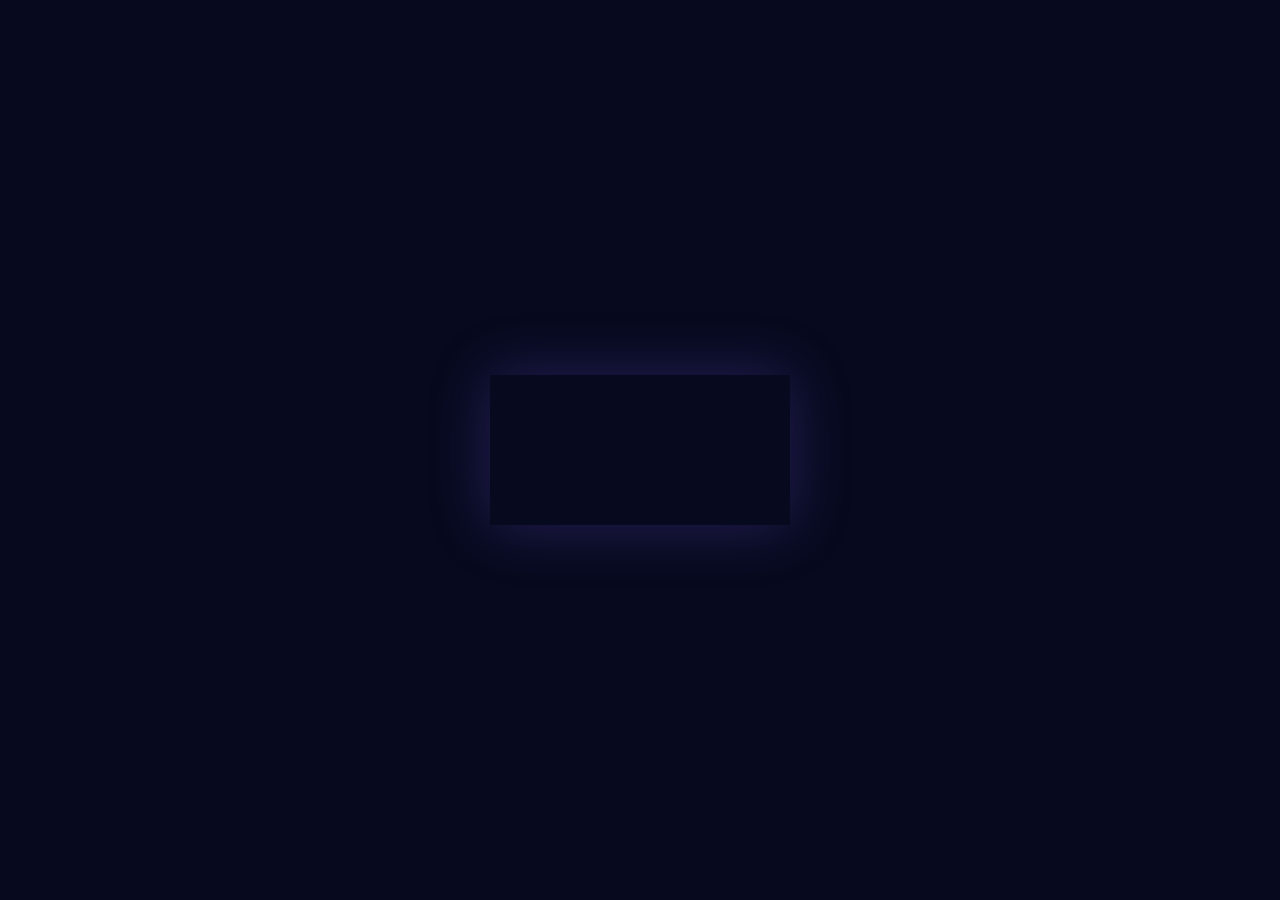
<file: index.html>
<!doctype html>
<html lang="zh-CN">
<head>
<meta charset="utf-8">
<meta name="viewport" content="width=device-width, initial-scale=1">
<meta http-equiv="refresh" content="0; url=./game/index.html">
<title>PAPER DRIFT 纸龙夜游</title>
<style>
  body { margin: 0; background: #070a1e; color: #f8f1de; font-family: system-ui, sans-serif; display: flex; flex-direction: column; align-items: center; justify-content: center; height: 100vh; text-align: center; }
  h1 { color: #ffd166; font-size: 48px; margin: 0 0 8px; }
  p { color: #b8b0d8; font-size: 18px; }
  a { display: inline-block; margin-top: 24px; padding: 14px 36px; background: #e63946; color: #fff; font-size: 22px; font-weight: bold; text-decoration: none; border-radius: 8px; }
</style>
</head>
<body>
<h1>纸龙夜游 · PAPER DRIFT</h1>
<p>正在带你进入游戏……如果没有自动跳转，请点下面的按钮。</p>
<a href="./game/index.html">开始游戏</a>
</body>
</html>
</file>
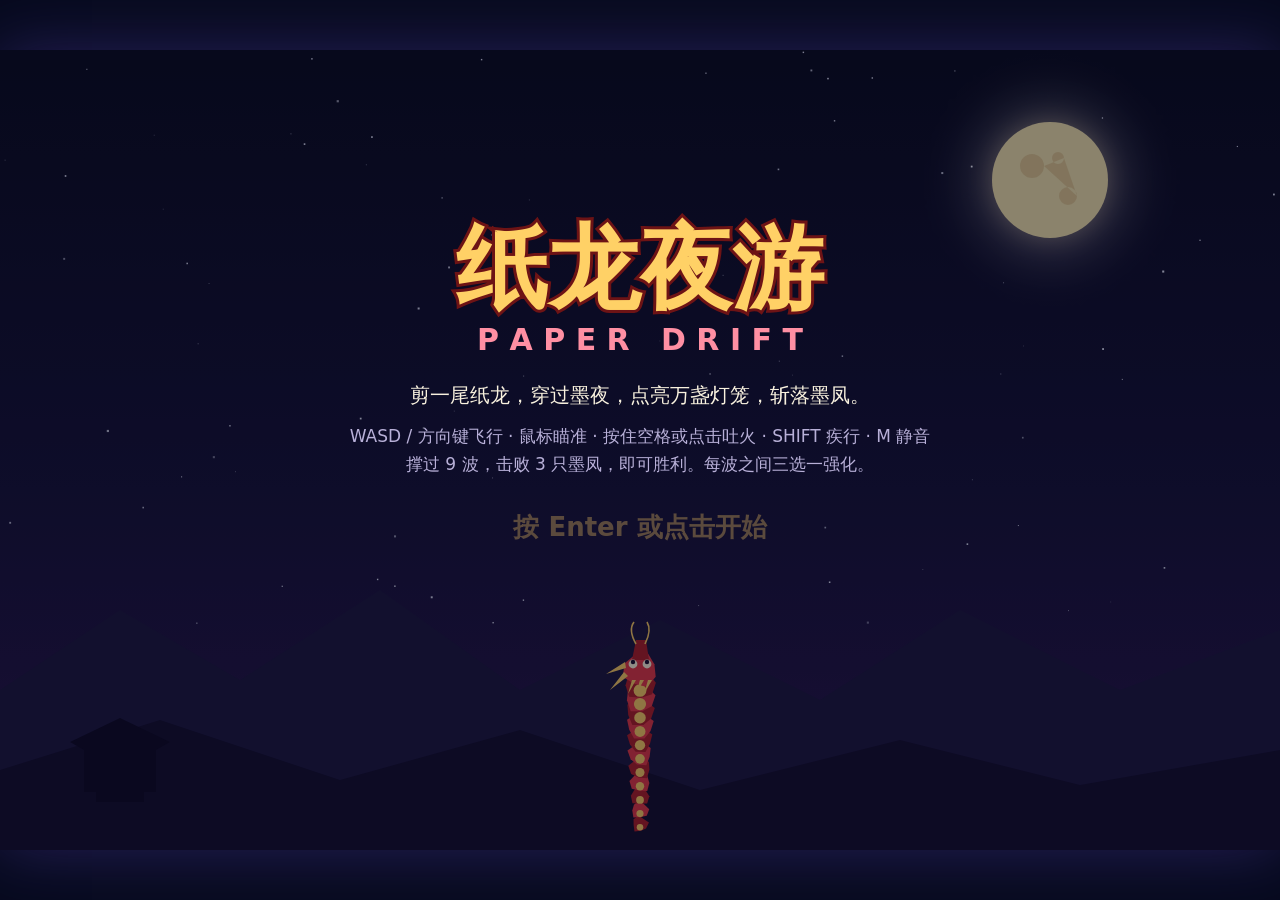
<file: game/index.html>
<!doctype html>
<html lang="zh-CN">
<head>
<meta charset="utf-8">
<meta name="viewport" content="width=device-width, initial-scale=1">
<title>PAPER DRIFT 纸龙夜游 — a paper-cut night flight</title>
<link rel="stylesheet" href="./style.css">
</head>
<body>
<canvas id="game" aria-label="PAPER DRIFT: WASD to fly, mouse to aim, hold Space or click to breathe fire, Shift to dash. Survive 9 waves."></canvas>
<p id="status" role="status" aria-live="polite"></p>
<script type="module" src="./src/main.js"></script>
</body>
</html>
</file>
<file: game/style.css>
html, body {
  margin: 0;
  padding: 0;
  background: #070a1e;
  height: 100%;
  overflow: hidden;
}
body {
  display: flex;
  flex-direction: column;
  align-items: center;
  justify-content: center;
  font-family: system-ui, -apple-system, "Noto Sans SC", sans-serif;
}
#game {
  display: block;
  background: #070a1e;
  cursor: crosshair;
  box-shadow: 0 0 60px rgba(123, 92, 255, 0.25);
}
#status {
  position: absolute;
  left: -9999px;
  width: 1px;
  height: 1px;
  overflow: hidden;
}
</file>
